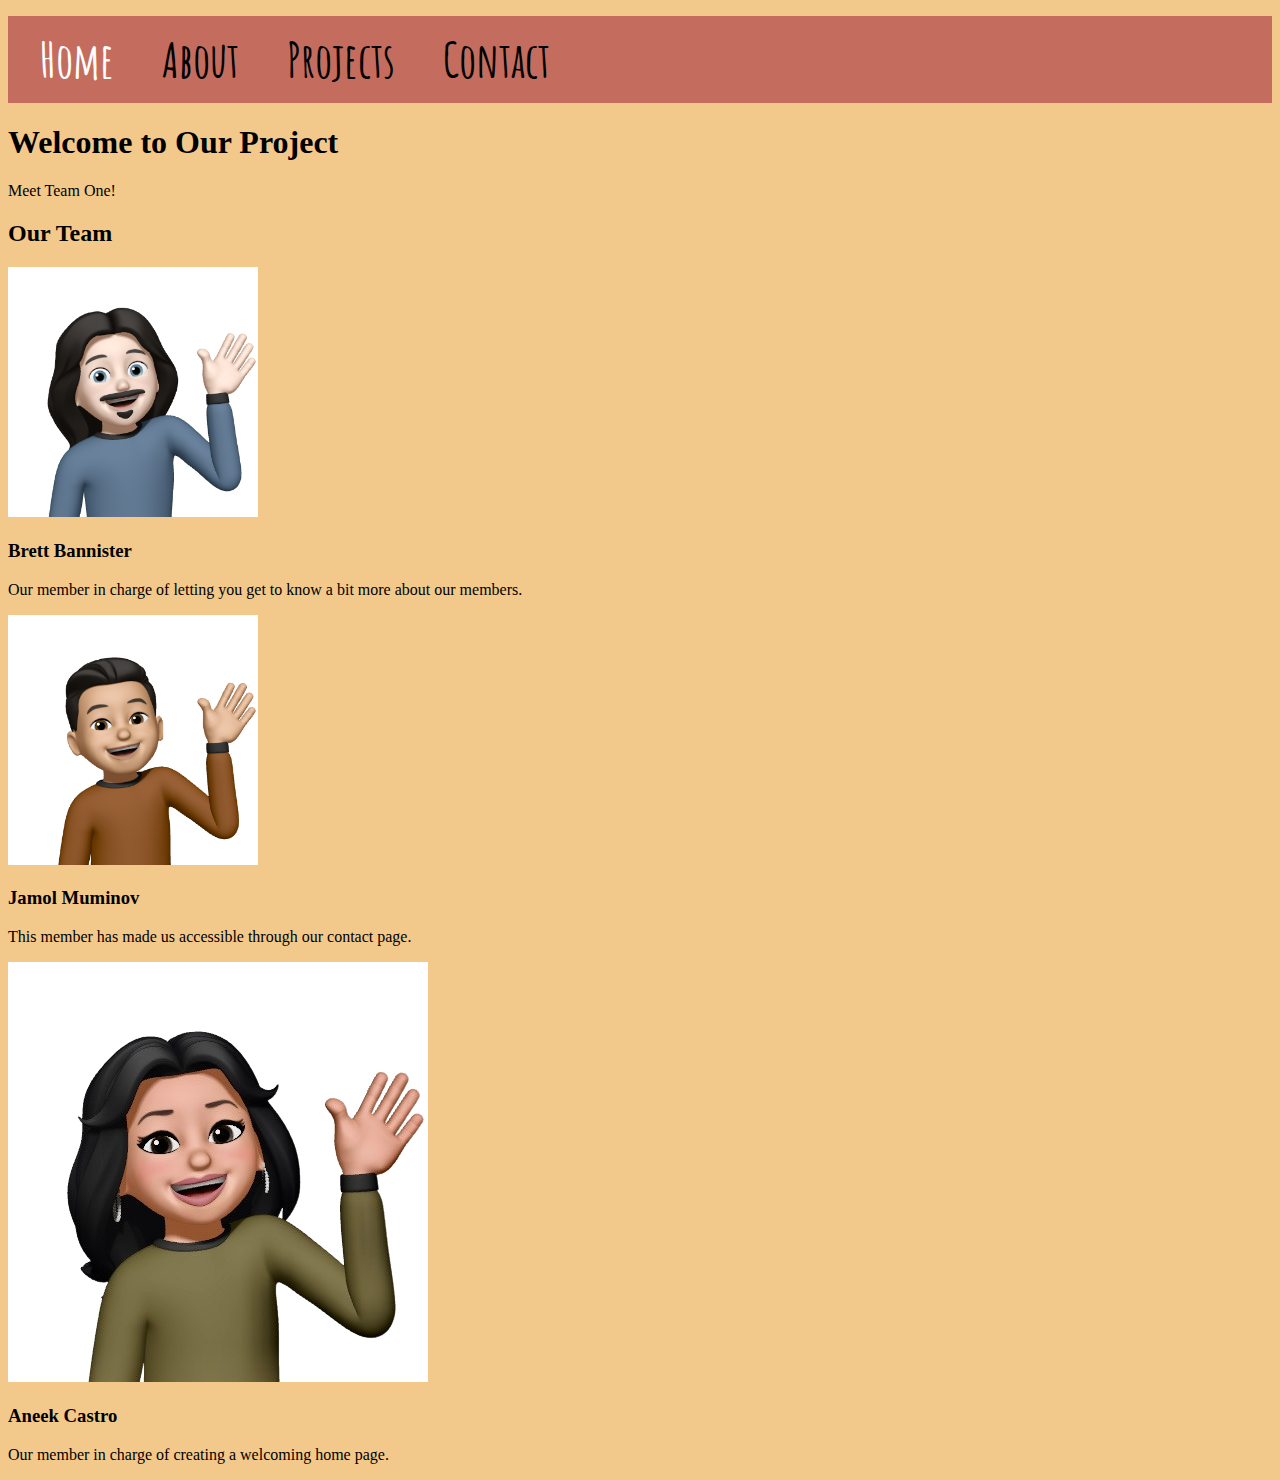
<file: index.html>
<!DOCTYPE html>
<html lang="en">
  <head>
    <meta charset="UTF-8" />
    <meta name="viewport" content="width=device-width, initial-scale=1.0" />
    <title>Personal Website</title>
    <link rel="stylesheet" href="style.css" />
    <link rel="preconnect" href="https://fonts.googleapis.com" />
    <link rel="preconnect" href="https://fonts.gstatic.com" crossorigin />
    <link
      href="https://fonts.googleapis.com/css2?family=Amatic+SC:wght@400;700&display=swap"
      rel="stylesheet"/>
  </head>
  <body>
    <nav>
      <ul class="nav-items">
        <li><a href="/index.html" style="color: #ffffff; border-radius: 10px">
          Home</a>
        </li>
        <li><a href="/about.html">About</a></li>
        <li><a href="/projects.html">Projects</a></li>
        <li><a href="/contact.html">Contact</a></li>
      </ul>
    </nav>
    <div class="main-content">
       <h1>Welcome to Our Project</h1>
       <p>Meet Team One!</p>
    </div>
<!-- Team Section -->
    <section class="team-section">
      <h2>Our Team</h2>
      <div class="team-members">
        <div class="member">
          <img src="./member1.jpg" alt="Member 1">
          <h3>Brett Bannister</h3>
          <p>Our member in charge of letting you get to know a bit more about our members.</p>
        </div>
        <div class="member">
          <img src="./member2.jpg" alt="Member 2">
          <h3>Jamol Muminov</h3>
          <p>This member has made us accessible through our contact page.</p>
        </div>
        <div class="member">
          <img src="./member3.jpg" alt="Member 3">
          <h3>Aneek Castro</h3>
          <p>Our member in charge of creating a welcoming home page.</p>
        </div>
      </div>
    </section>
  </body>
</html>
</file>
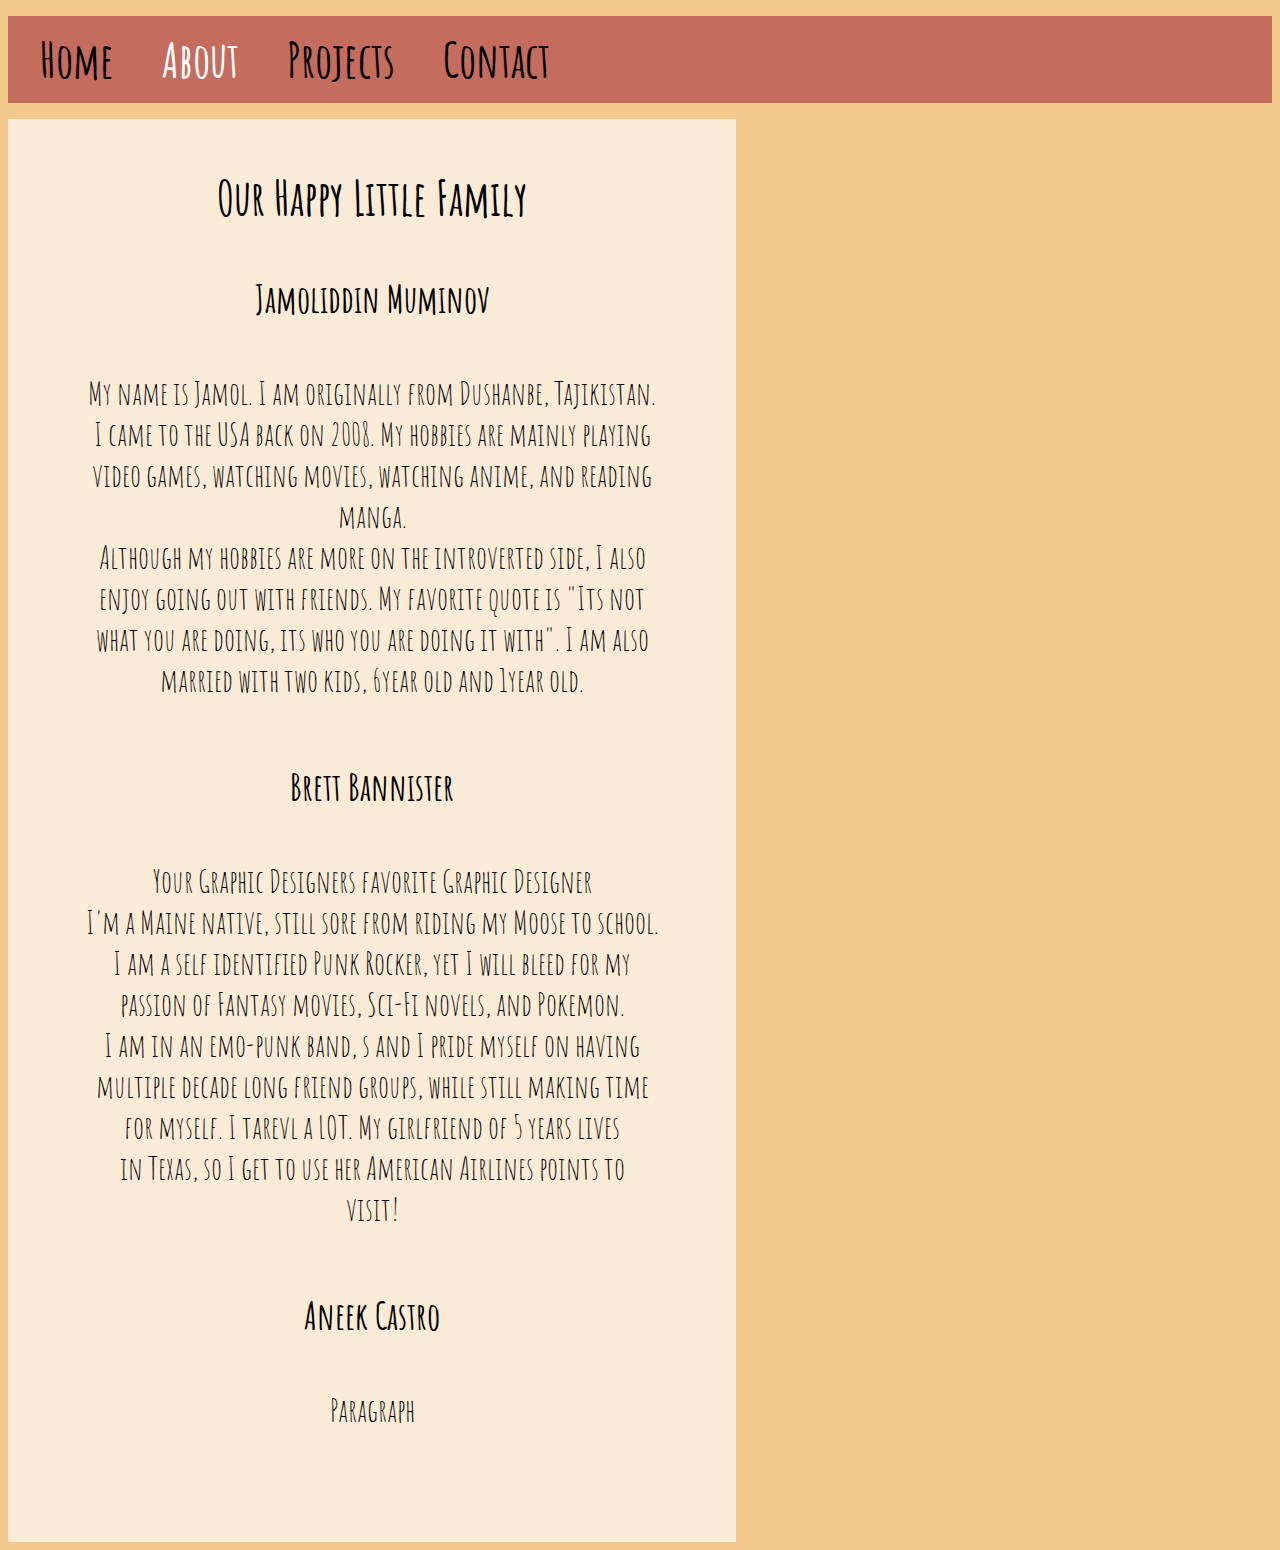
<file: about.html>
<!DOCTYPE html>
<html lang="en">
  <head>
    <meta charset="UTF-8" />
    <meta name="viewport" content="width=device-width, initial-scale=1.0" />
    <title>Personal Website</title>
    <link rel="stylesheet" href="style.css" />
    <link rel="preconnect" href="https://fonts.googleapis.com" />
    <link rel="preconnect" href="https://fonts.gstatic.com" crossorigin />
    <link
      href="https://fonts.googleapis.com/css2?family=Amatic+SC:wght@400;700&display=swap"
      rel="stylesheet"/>
  </head>
  <body>
    <nav>
      <ul class="nav-items">
        <li><a href="/index.html">
          Home</a>
        </li>
        <li><a href="/about.html" style="color: #ffffff; border-radius: 10px">About</a></li>
        <li><a href="/projects.html">Projects</a></li>
        <li><a href="/contact.html">Contact</a></li>
      </ul>
    </nav>
    <div class="about-content">
        <h1>Our Happy Little Family</h1>
        <section>
          <div class="bio-box">
            <h2>Jamoliddin Muminov</h2>
            <img href="">
            <p>My name is Jamol. I am originally from Dushanbe, Tajikistan.<br> 
              I came to the USA back on 2008. My hobbies are mainly playing<br> 
              video games, watching movies, watching anime, and reading manga. <br>
              Although my hobbies are more on the introverted side, I also<br>
              enjoy going out with friends. My favorite quote is "Its not <br>
              what you are doing, its who you are doing it with". I am also<br>
               married with two kids, 6year old and 1year old.</p>
          </div>
          <div class="bio-box">
            <h2>Brett Bannister</h2>
            <img href="">
            <p>Your Graphic Designers favorite Graphic Designer<br>
            I'm a Maine native, still sore from riding my Moose to school.<br>
            I am a self identified Punk Rocker, yet I will bleed for my<br>
            passion of Fantasy movies, Sci-Fi novels, and Pokemon.<br>
            I am in an emo-punk band, s and I pride myself on having<br>
            multiple decade long friend groups, while still making time<br>
            for myself. I tarevl a LOT. My girlfriend of 5 years lives<br>
            in Texas, so I get to use her American Airlines points to<br>
            visit! 
            </p>
          </div>
          <div class="bio-box">
            <h2>Aneek Castro</h2>
            <img href="">
            <p>Paragraph</p>
          </div>
        </section>
    </div>
  </body>
</html>
</file>
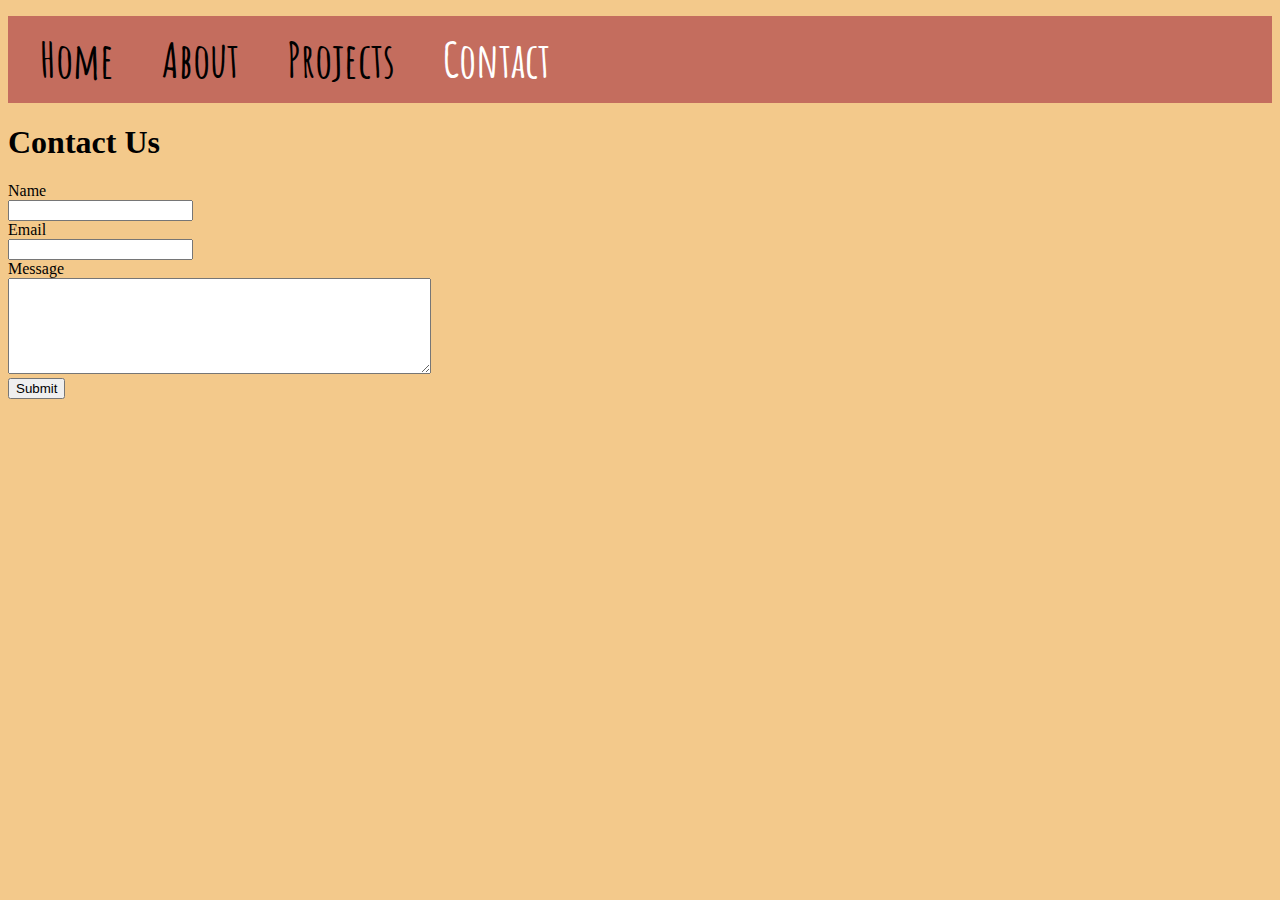
<file: contact.html>
<!DOCTYPE html>
<html lang="en">
  <head>
    <meta charset="UTF-8" />
    <meta name="viewport" content="width=device-width, initial-scale=1.0" />
    <title>Personal Website</title>
    <link rel="stylesheet" href="style.css" />
    <link rel="preconnect" href="https://fonts.googleapis.com" />
    <link rel="preconnect" href="https://fonts.gstatic.com" crossorigin />
    <link
      href="https://fonts.googleapis.com/css2?family=Amatic+SC:wght@400;700&display=swap"
      rel="stylesheet"
    />
  </head>
  <body>
    <nav>
      <ul class="nav-items">
        <li><a href="/index.html"> Home</a></li>
        <li><a href="/about.html">About</a></li>
        <li><a href="/projects.html">Projects</a></li>
        <li>
          <a href="/contact.html" style="color: #ffffff; border-radius: 10px"
            >Contact</a
          >
        </li>
      </ul>
    </nav>
    <div class="theBox">
      <main>
        <h1>Contact Us</h1>
        <form id="form">
          <div>
            <label for="name">Name</label>
            <br />
            <input type="text" id="name" name="name" />
          </div>
          <div>
            <label for="name">Email</label>
            <br />
            <input type="email" id="email" name="email" />
          </div>
          <div>
            <label for="message">Message</label>
            <br />
            <textarea name="message" id="message" rows="6" cols="50"></textarea>
          </div>
          <button type="submit" id="submit">Submit</button>
        </form>
      </main>
    </div>
  </body>
</html>
</file>
<file: style.css>
body {
    background-color: #F3C98B;
}
.nav-items {
    display: flex;
    justify-content: flex-start;
    list-style-type: none;
    background-color: #C46D5E;
    padding: .5em;
    font-family: amatic sc;
    font-weight: 700;
    
}
.nav-items li{
    padding: .1em .5em;
    font-size: 3rem;
}
.nav-items li:hover{
    background-color: #DAA588;
    border-radius: 10px;
}
.nav-items li a{
    text-decoration: none;
    color: black;
}
.about-content{
    background-color: antiquewhite;
    padding: 3em;
    width: 50%;
    height: fit-content;
    display: flex;
    flex-direction: column;
    justify-content: center;
    align-items: center;
    text-align: center;
}
.about-content h1{
    font-family: amatic sc;
    font-weight: 700;
    font-size: 3rem;
    margin: 0%;
    padding: 0%;
    margin-bottom:1em;
}
.about-content h2{
    font-family: amatic sc;
    font-weight: 700;
    font-size: 2.3em;
    margin: 0%;
    padding: 0%;
}
.about-content p{
    text-align: center;
    font-family: amatic sc;
    margin-bottom: 2em;
    font-size: 2rem;
=======
.theBox {
    display: flex;
    flex-direction: column;
    align-items: center;
}
main {
    min-height: 100hv;
    padding: 85px 24px 96px;
    box-shadow: 0 0 12px -2px black;
    width: 50%;
}
input {
    width: 25.75rem;
    height: 1.1rem;
    font-size: 18px;
}
</file>
